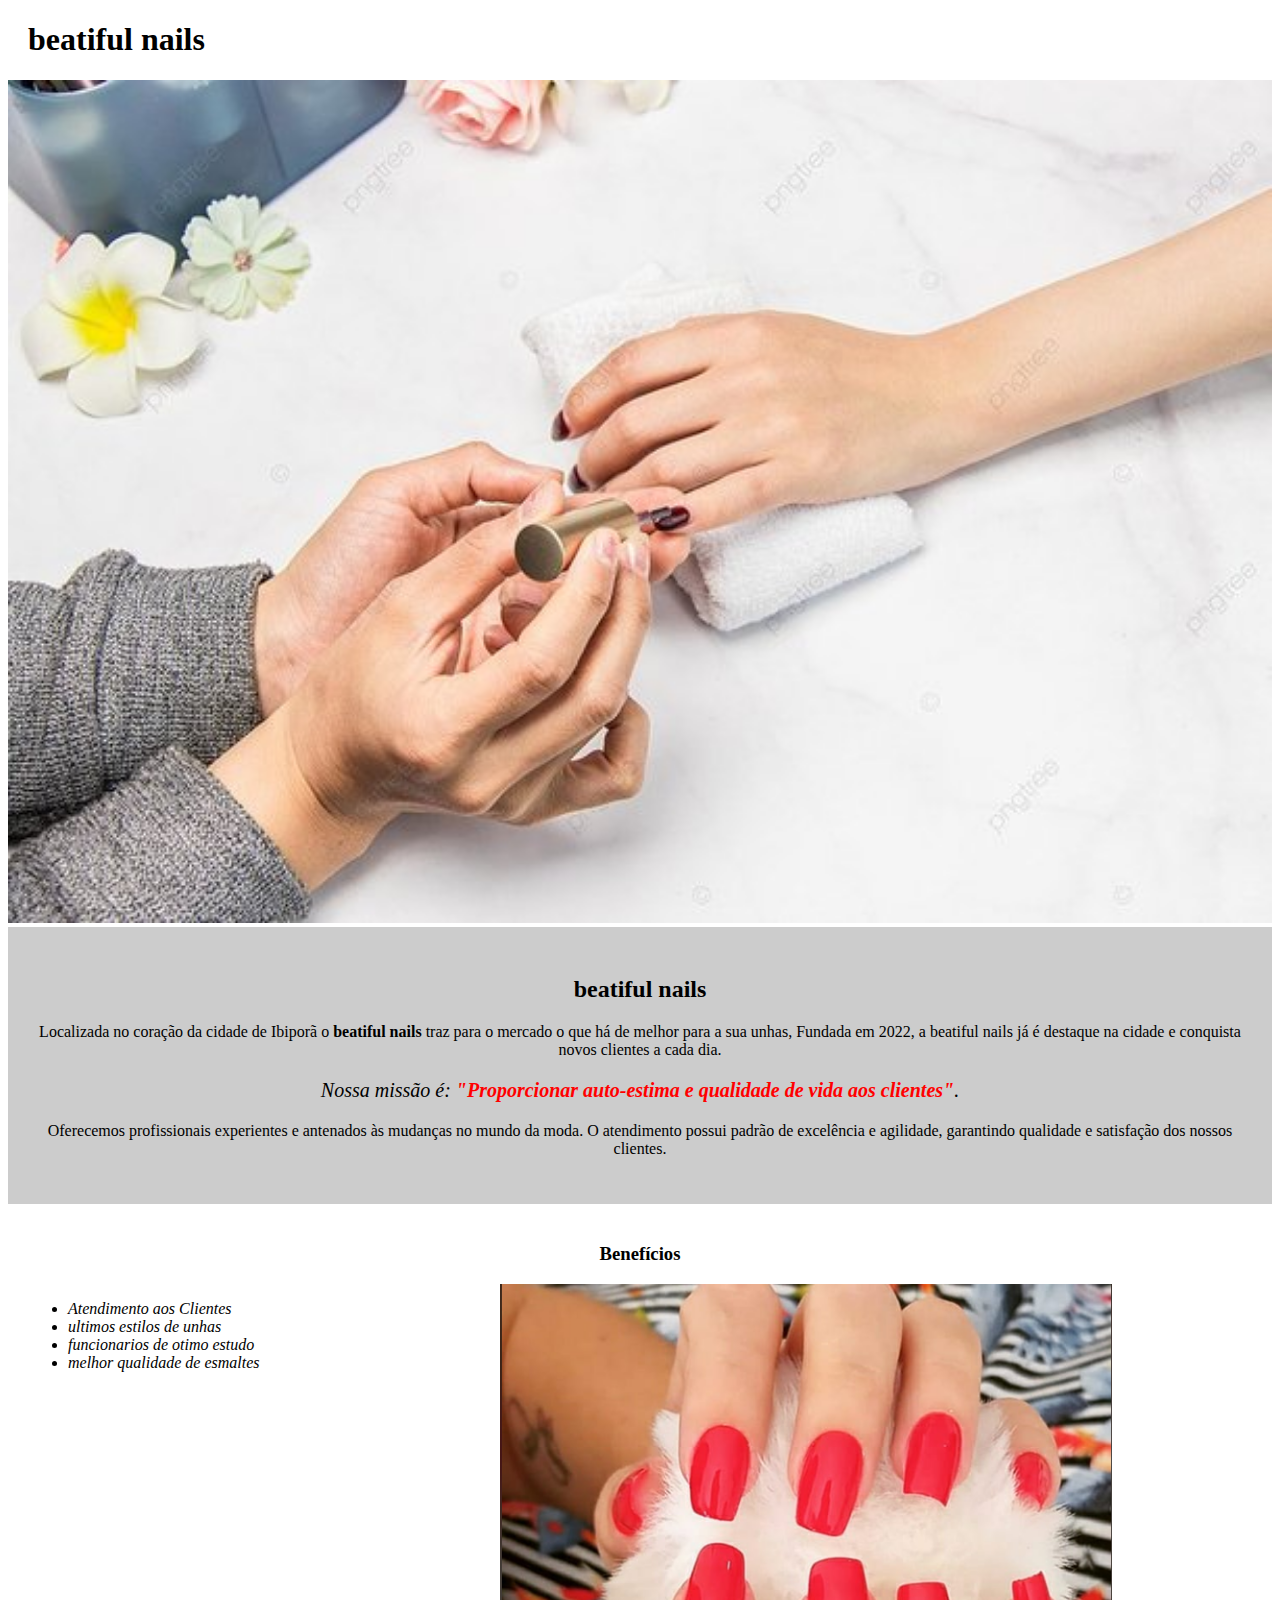
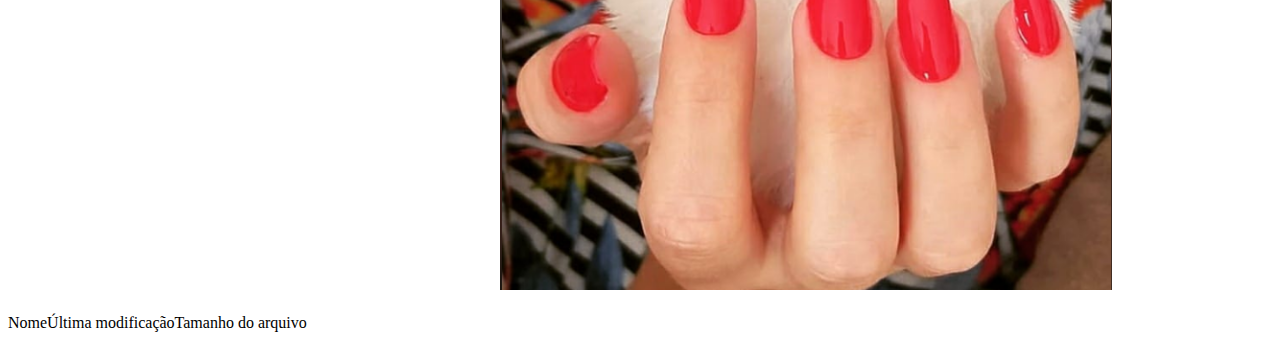
<file: index.html>
<!DOCTYPE html>
<html lang="pt-br">
	<head>
		<meta charset="UTF-8">
		<title>beatiful nails</title>
		<link rel="stylesheet" href="style-home.css">
	</head>

	<body>
		<header>
			<h1 class="titulo-principal">beatiful nails</h1>
		</header>
		<img id="banner" src="banner.jpg">
		<div class="principal">
			<h2 class="titulo-centralizado">beatiful nails</h2>

			<p>Localizada no coração da cidade de Ibiporã o <strong> beatiful nails</strong> traz para o mercado o que há de melhor para a sua unhas, Fundada em 2022, a beatiful nails já é destaque na cidade e conquista novos clientes a cada dia.</p>

			<p id="missao"><em>Nossa missão é: <strong>"Proporcionar auto-estima e qualidade de vida aos clientes"</strong>.</em></p>

			<p>Oferecemos profissionais experientes e antenados às mudanças no mundo da moda. O atendimento possui padrão de excelência e agilidade, garantindo qualidade e satisfação dos nossos clientes.</p>
		</div>

		<div class="beneficios">
			<h3 class="titulo-centralizado">Benefícios</h3>

			<ul>
				<li class="itens">Atendimento aos Clientes</li>
				<li class="itens">ultimos estilos de unhas</li>
				<li class="itens">funcionarios de otimo estudo</li>
				<li class="itens">melhor qualidade de esmaltes</li>
			</ul>

			<img src="beneficios.jpg" class="imagembeneficios">
		</div>NomeÚltima modificaçãoTamanho do arquivo
	</body>
</html>
</file>
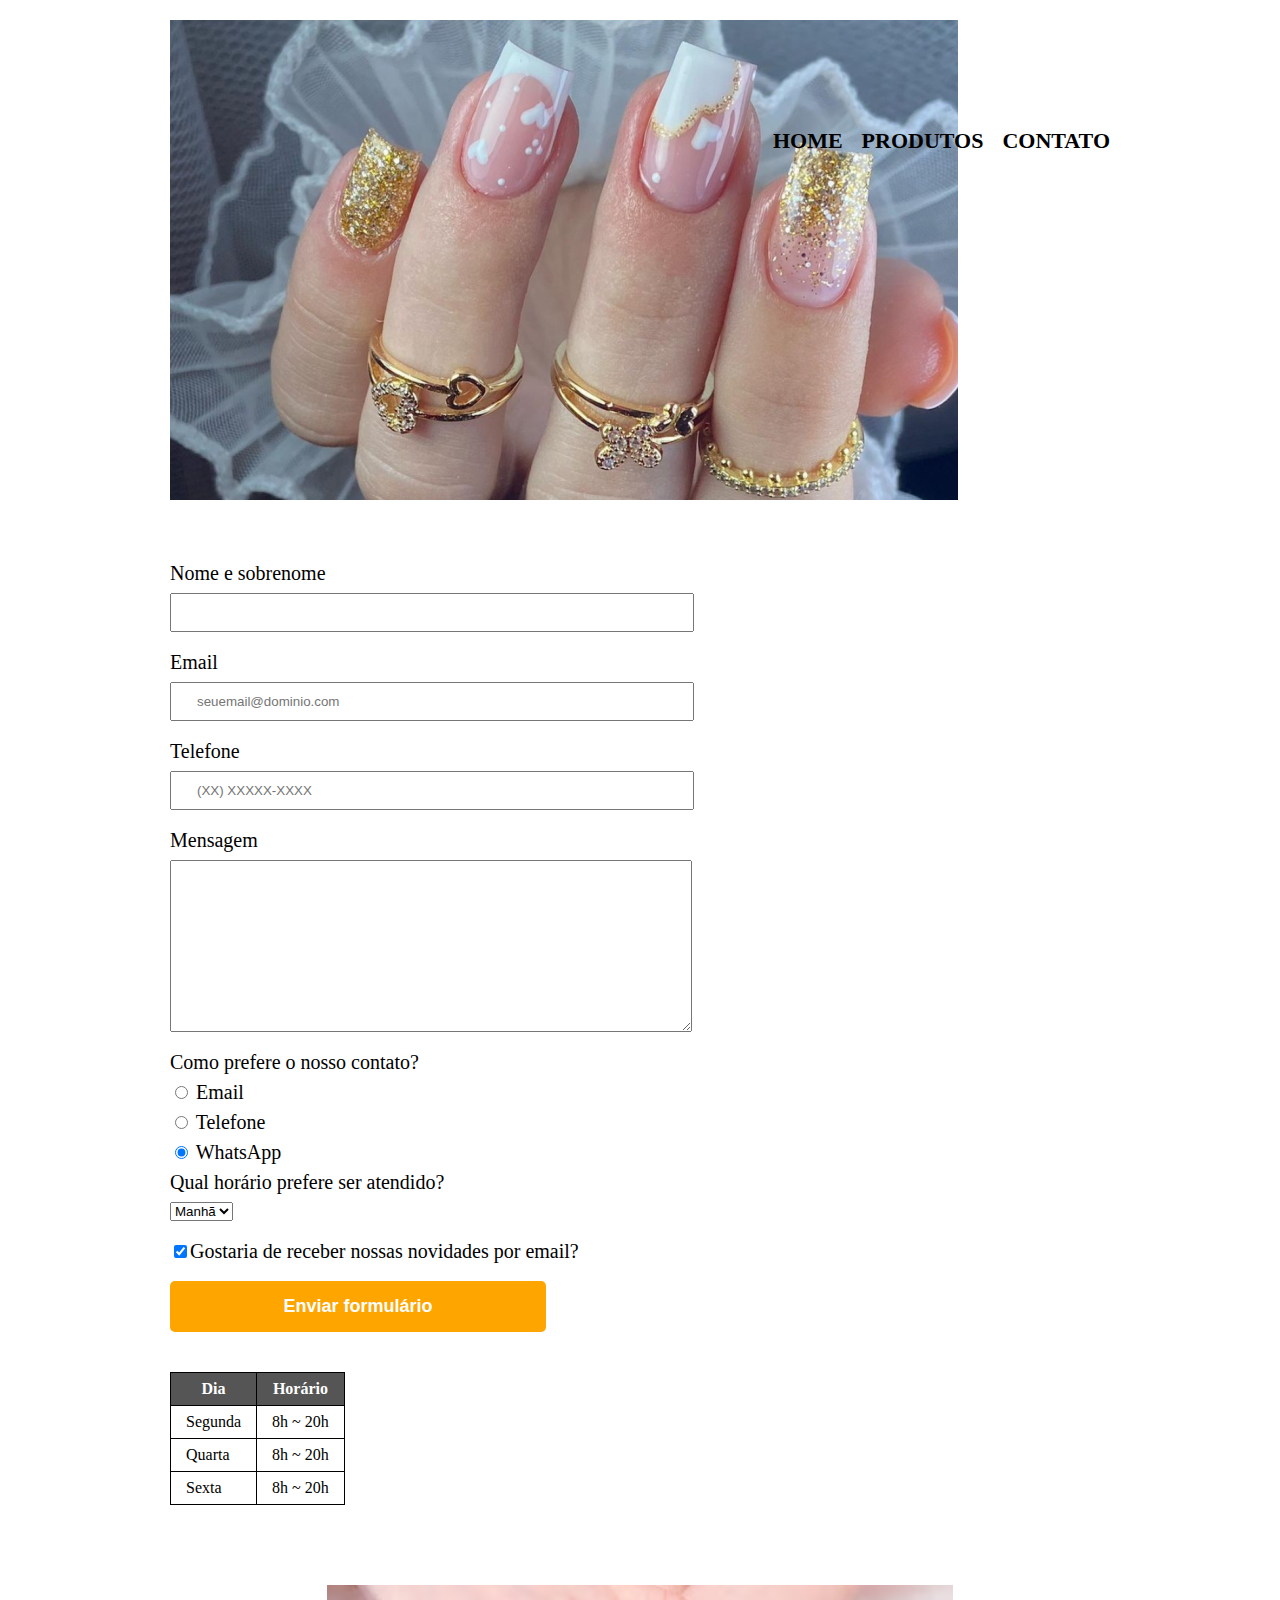
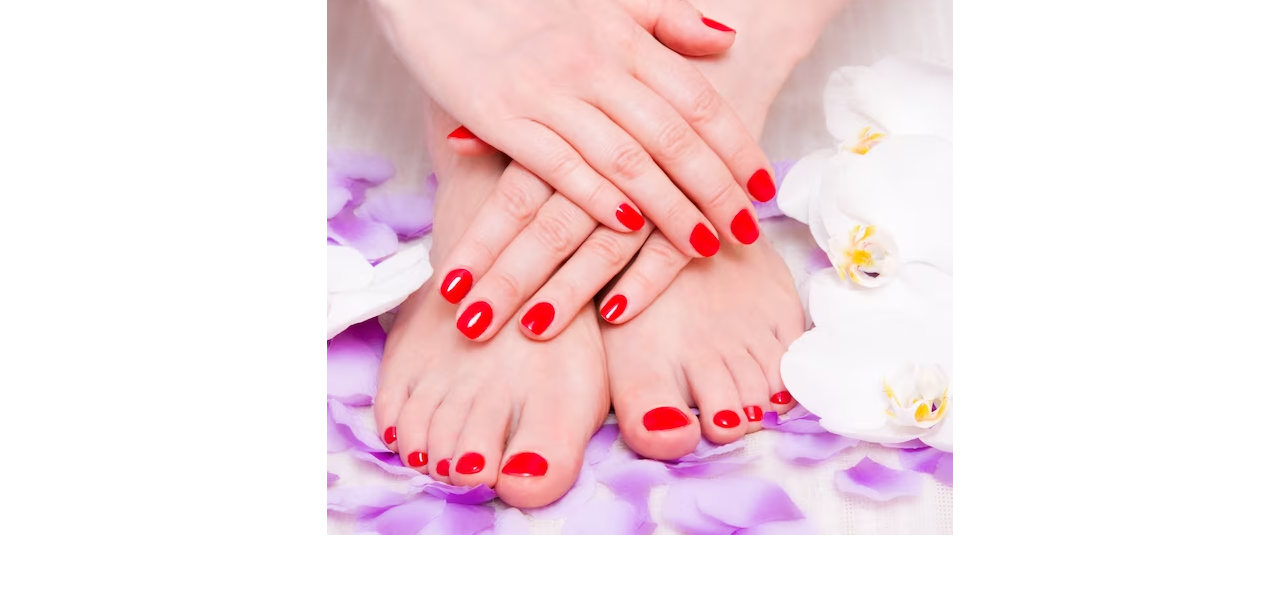
<file: contato.html>
<!DOCTYPE html>
<html>
	<head>
		<meta charset="UTF-8">
		<title>Contato - Barbearia Alura</title>

		<link rel="stylesheet" href="reset.css">
		<link rel="stylesheet" href="style.css">
	</head>
	<body>
		<header>
			<div class="caixa">
				<h1><img src="logo.png" alt="Logo da Barbearia Alura"></h1>

				<nav>
					<ul>
						<li><a href="index.html">Home</a></li>
						<li><a href="produtos.html">Produtos</a></li>
						<li><a href="contato.html">Contato</a></li>
					</ul>
				</nav>
			</div>
		</header>

		<main>
			<form>
				<label for="nomesobrenome">Nome e sobrenome</label>
				<input type="text" id="nomesobrenome" class="input-padrao" required>

				<label for="email">Email</label>
				<input type="email" id="email" class="input-padrao" required placeholder="seuemail@dominio.com">

				<label for="telefone">Telefone</label>
				<input type="tel" id="telefone" class="input-padrao" required placeholder="(XX) XXXXX-XXXX">

				<label for="mensagem">Mensagem</label>
				<textarea cols="70" rows="10" id="mensagem" class="input-padrao" required></textarea>

				<fieldset>
					<legend>Como prefere o nosso contato?</legend>
					<label for="radio-email"><input type="radio" name="contato" value="email" id="radio-email"> Email</label>
					
					<label for="radio-telefone"><input type="radio" name="contato" value="telefone" id="radio-telefone"> Telefone</label>
					
					<label for="radio-whatsapp"><input type="radio" name="contato" value="whatsapp" id="radio-whatsapp" checked> WhatsApp</label>
				</fieldset>

				<fieldset>
					<legend>Qual horário prefere ser atendido?</legend>
					<select>
						<option>Manhã</option>
						<option>Tarde</option>
						<option>Noite</option>
					</select>
				</fieldset>

				<label class="checkbox"><input type="checkbox" checked>Gostaria de receber nossas novidades por email?</label>

				<input type="submit" value="Enviar formulário" class="enviar">
			</form>

			<table>
				<thead>
					<tr>
						<th>Dia</th>
						<th>Horário</th>
					</tr>
				</thead>
				<tbody>
					<tr>
						<td>Segunda</td>
						<td>8h ~ 20h</td>
					</tr>
					<tr>
						<td>Quarta</td>
						<td>8h ~ 20h</td>
					</tr>
					<tr>
						<td>Sexta</td>
						<td>8h ~ 20h</td>
					</tr>
				</tbody>
			</table>
		</main>

		<footer>
			<img src="logo-branco.png" alt="Logo da Barbearia Alura">
			<p class="copyright">&copy; Copyright Barbearia Alura - 2019</p>
		</footer>
	</body>
</html>
</file>
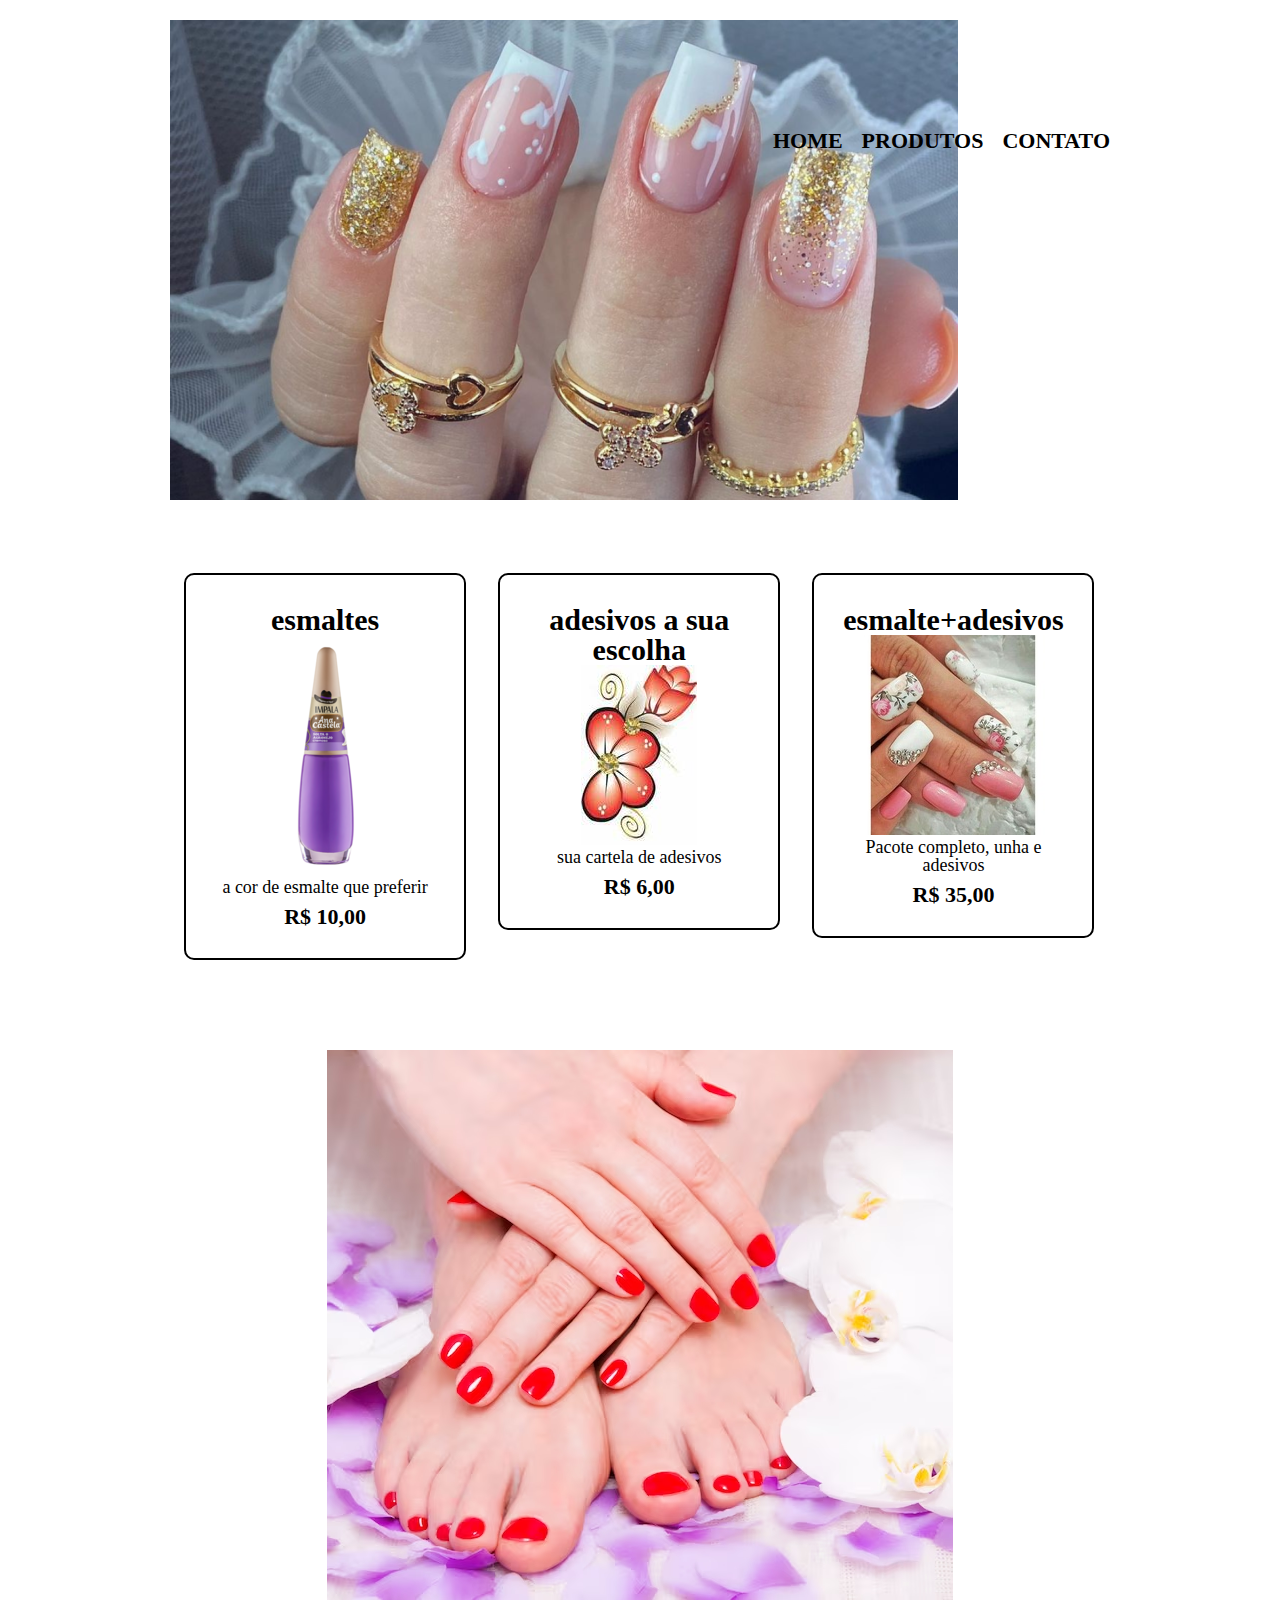
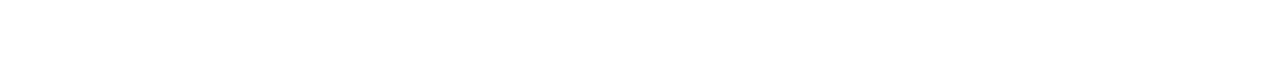
<file: produtos.html>
<!DOCTYPE html>
<html>
	<head>
		<meta charset="UTF-8">
		<title>Produtos - Barbearia Alura</title>

		<link rel="stylesheet" href="reset.css">
		<link rel="stylesheet" href="style.css">
	</head>
	<body>
		<header>
			<div class="caixa">
				<h1><img src="logo.png"></h1>

				<nav>
					<ul>
						<li><a href="index.html">Home</a></li>
						<li><a href="produtos.html">Produtos</a></li>
						<li><a href="contato.html">Contato</a></li>
					</ul>
				</nav>
			</div>
		</header>

		<main>
			<ul class="produtos">
				<li>
					<h2>esmaltes</h2>
					<img src="cabelo.jpg">
					<p class="produto-descricao">a cor de esmalte que preferir</p>
					<p class="produto-preco">R$ 10,00</p>
				</li>
				<li>
					<h2>adesivos a sua escolha</h2>
					<img src="barba.jpg">
					<p class="produto-descricao">sua cartela de adesivos</p>
					<p class="produto-preco">R$ 6,00</p>
				</li>
				<li>
					<h2>esmalte+adesivos</h2>
					<img src="cabelo+barba.jpg">
					<p class="produto-descricao">Pacote completo, unha e adesivos</p>
					<p class="produto-preco">R$ 35,00</p>
				</li>
			</ul>
		</main>

		<footer>
			<img src="logo-branco.png">
			<p class="copyright">&copy; Copyright Barbearia Alura - 2019</p>
		</footer>
	</body>
</html>
</file>
<file: style-home.css>
#banner {
	width:100%;
}

.principal{
	background: #CCCCCC;
	padding: 30px;
}

.titulo-principal {
	padding-left: 20px;
}

.titulo-centralizado {
	text-align: center
}

p {
	text-align: center;
}

#missao {
	font-size: 20px
}

em strong {
	color: #FF0000;
}

.itens {
	font-style: italic
}

.beneficios {
	background: #FFFFFF;
	padding: 20px;
}

ul {
	display: inline-block;
	vertical-align: top;
	width: 20%;
	margin-right: 15%;
}

.imagembeneficios {
	width: 50%;
}
</file>
<file: style.css>
header {
	background: #FFFFFF;
	padding: 20px 0;
}

.caixa {
	position: relative;
	width: 940px;
	margin: 0 auto;
}

nav {
	position: absolute;
	top: 110px;
	right: 0;
}

nav li {
	display: inline;
	margin: 0 0 0 15px;
}

nav a {
	text-transform: uppercase;
	color: #000000;
	font-weight: bold;
	font-size: 22px;
	text-decoration: none;
}

nav a:hover {
	color: #C78C19;
	text-decoration: underline;
}

.produtos {
	width: 940px;
	margin: 0 auto;
	padding: 50px 0;
}

.produtos li {
	display: inline-block;
	text-align: center;
	width: 30%;
	vertical-align: top;
	margin: 0 1.5%;
	padding: 30px 20px;
	box-sizing: border-box;
	border: 2px solid #000000;
	border-radius: 10px;
}

.produtos li:hover {
	border-color: #C78C19;
}

.produtos li:active {
	border-color: #088C19;
}

.produtos li:hover h2 {
	font-size: 34px;
}

.produtos h2 {
	font-size: 30px;
	font-weight: bold;
}

.produto-descricao {
	font-size: 18px;
}

.produto-preco {
	font-size: 22px;
	font-weight: bold;
	margin-top: 10px;
}

footer {
	text-align: center;
	background: #FFFFFF;
	padding: 40px 0;
}

.copyright {
	color: #FFFFFF;
	font-size: 13px;
	margin: 20px 0 0;
}

main {
	width: 940px;
	margin: 0 auto;
}

form {
	margin: 40px 0;
}

form label, form legend {
	display:block;
	font-size: 20px;
	margin: 0 0 10px;
}

.input-padrao {
	display: block;
	margin: 0 0 20px;
	padding: 10px 25px;
	width: 50%;
}

.checkbox {
	margin: 20px 0;
}

.enviar {
	width:40%;
	padding: 15px 0;
	background: orange;
	color: white;
	font-weight: bold;
	font-size: 18px;
	border: none;
	border-radius: 5px;
	transition: 1s all;
	cursor: pointer;
}

.enviar:hover {
	background: darkorange;
	transform: scale(1.2);
}

table {
	margin: 20px 0 40px;
}

thead {
	background: #555555;
	color: white;
	font-weight: bold;
}

td, th {
	border: 1px solid #000000;
	padding: 8px 15px;
}
</file>
